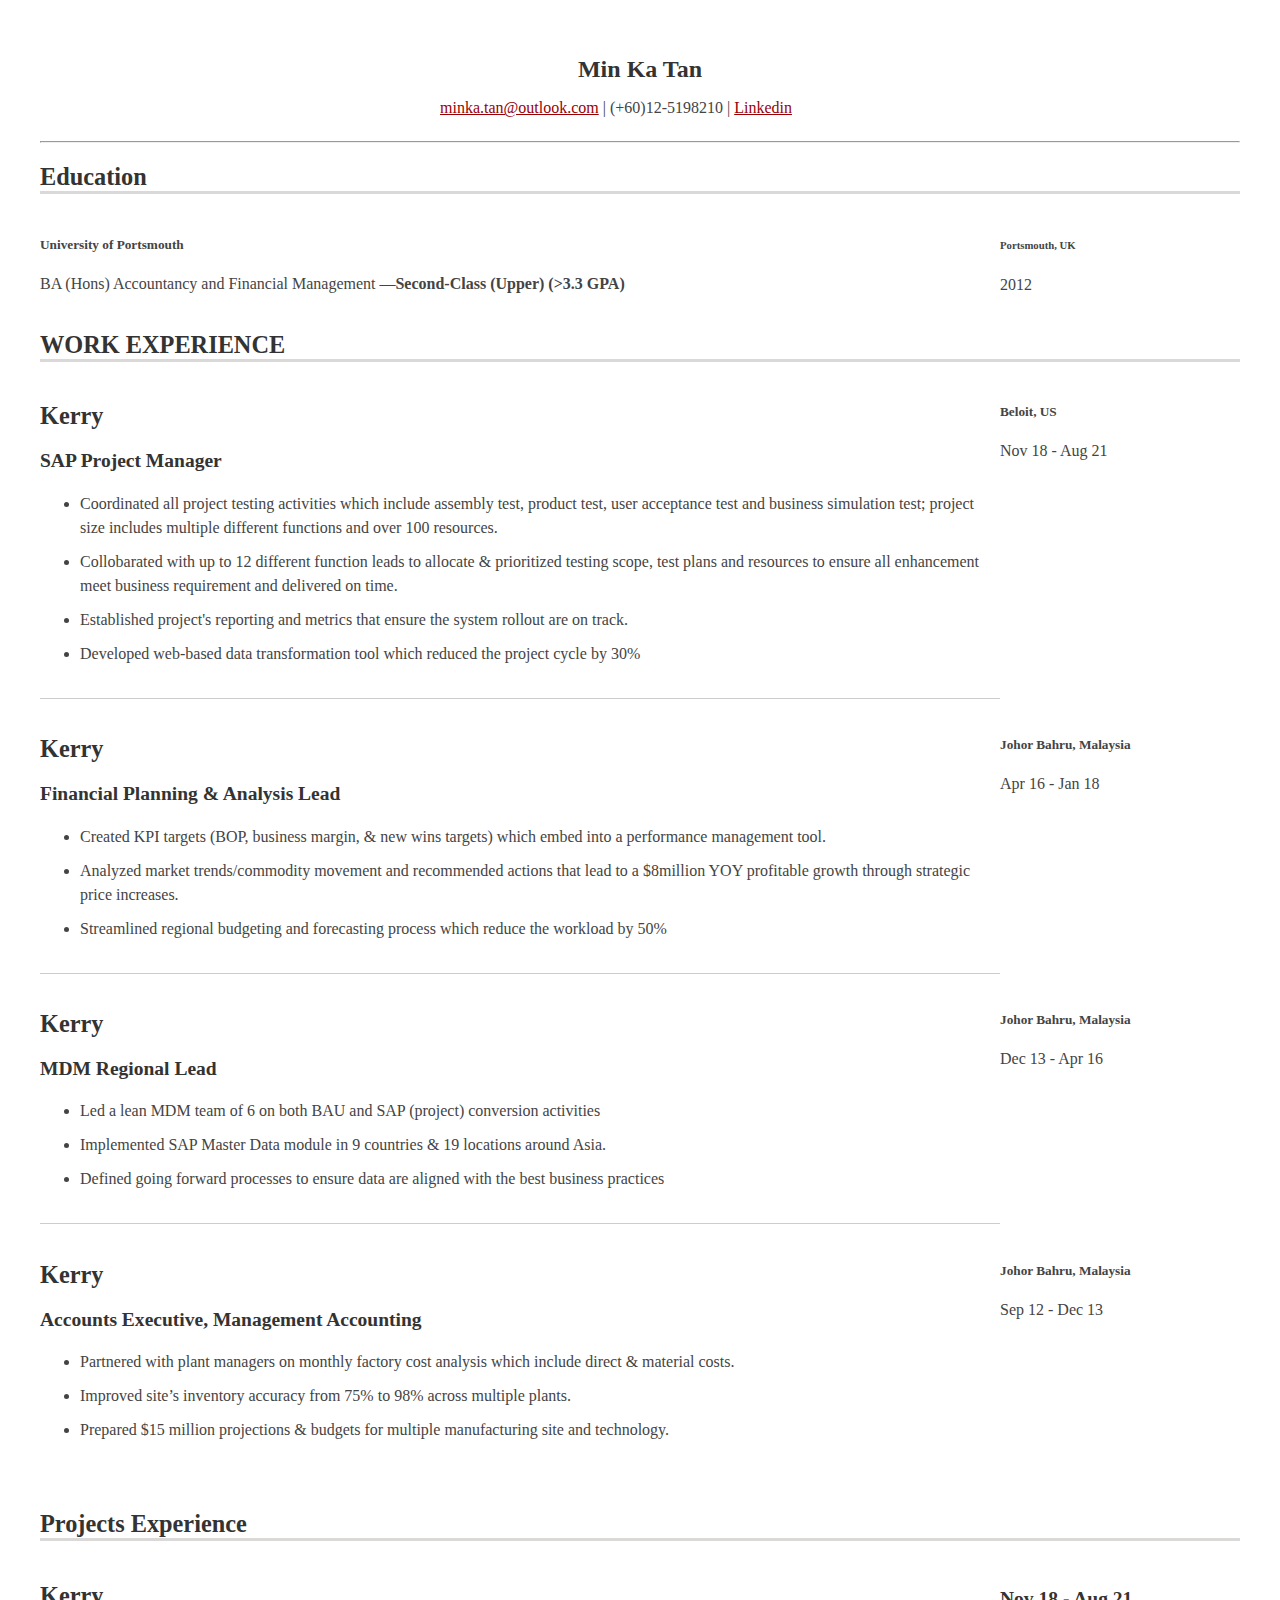
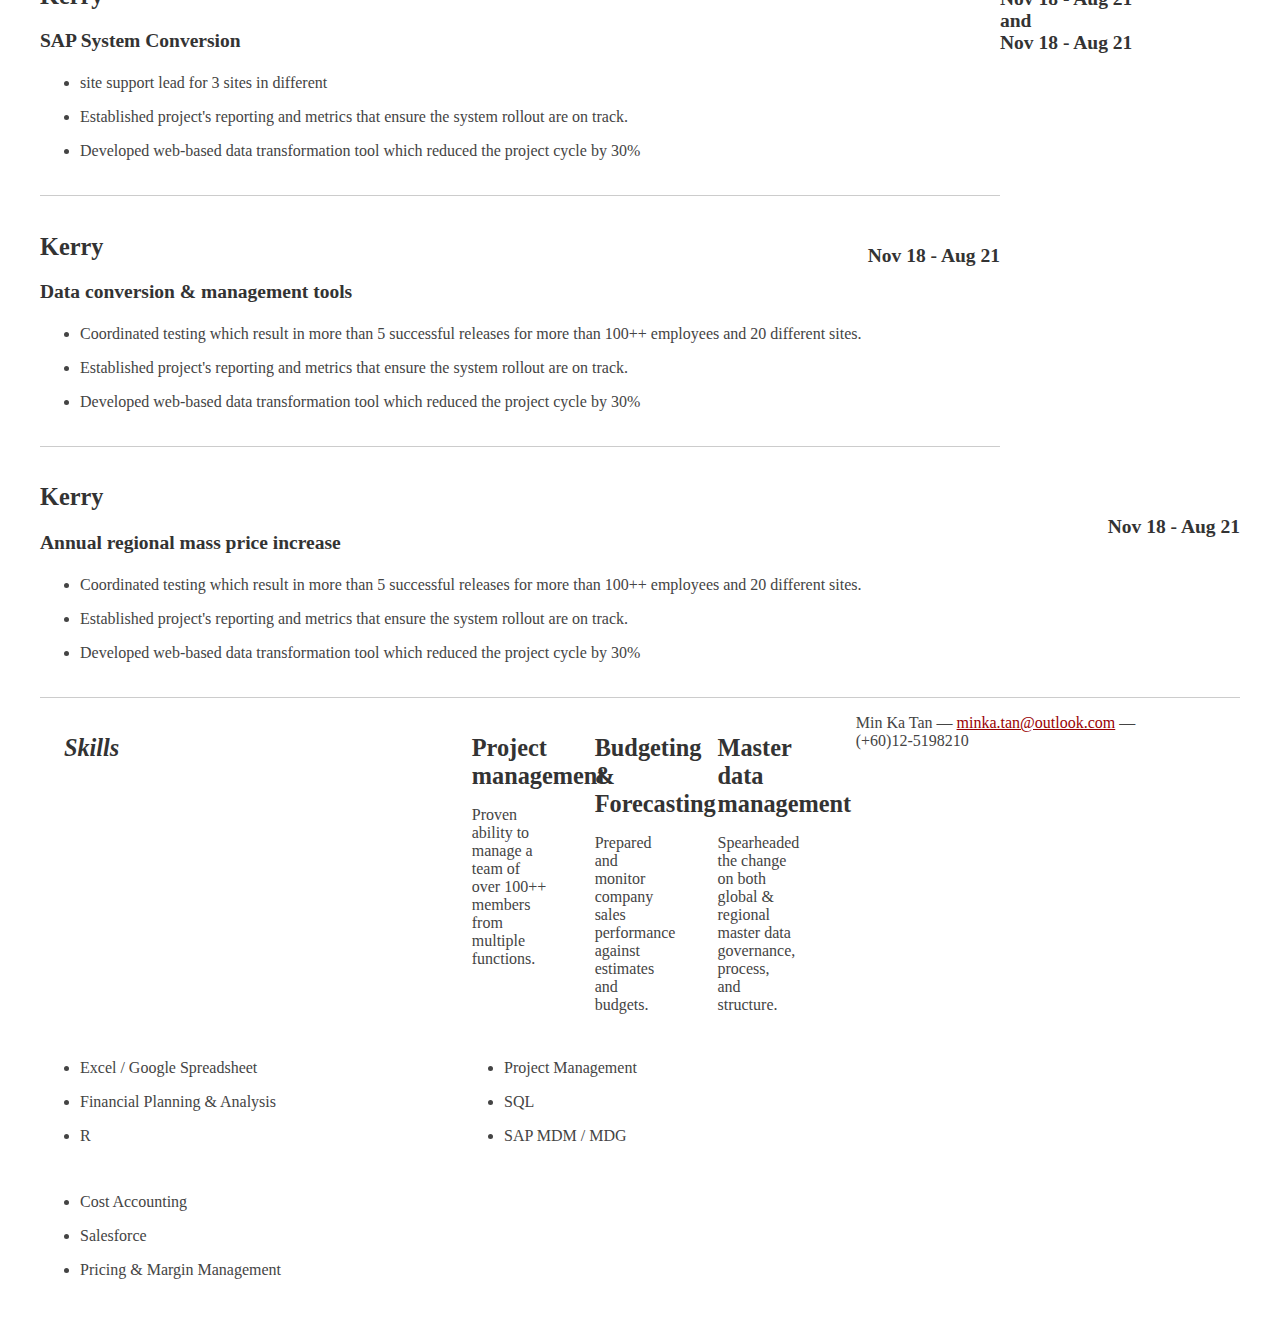
<file: resume.html>
<!DOCTYPE html>

<html lang="en">

<head>
    <meta charset="utf-8">
    <meta name="viewport" content="width=device-width, initial-scale=1, shrink-to-fit=no">
    <meta name="description" content="">
    <title>My Resume</title>
    
    <!-- Custom styles for this template -->
    <link href="styles.css" rel="stylesheet">
</head>
  
<body>
    <header>
        <div> 
            <h1>Min Ka Tan</h1>
            <p><a href="mailto:name@yourdomain.com">minka.tan@outlook.com</a> | (+60)12-5198210 | <a href="https://www.linkedin.com/in/minkatan/">Linkedin</a></p>
        </div>
    </header>
    <hr></hr>

<!--education-->
<h2 id = "boldsection">Education</h2>
<div class = "wrapper1">
    <div>
        <h5>University of Portsmouth</h5>
        <p>BA (Hons) Accountancy and Financial Management &mdash;<strong>Second-Class (Upper) (>3.3 GPA)</strong></p>
    </div>

    <div>
        <h6>Portsmouth, UK</h6>
        <p>2012</p>
    </div>
</div>

<h2 id = "boldsection">WORK EXPERIENCE</h2>
<div class = "wrapper1">
<!--job title, description, achievements and experience-->
    <div class="job">
        <h2>Kerry</h2>
        <h3>SAP Project Manager</h3>
            <ul>
                <li>Coordinated all project testing activities which include assembly test, product test, user acceptance test and business simulation test; project size includes multiple different functions and over 100 resources.</li>
                <li>Collobarated with up to 12 different function leads to allocate & prioritized testing scope, test plans and resources to ensure all enhancement meet business requirement and delivered on time.</li>
                <li>Established project's reporting and metrics that ensure the system rollout are on track.</li>
                <li>Developed web-based data transformation tool which reduced the project cycle by 30%</li>
            </ul>
    </div>

    <div>
        <h5>Beloit, US</h5>
        <p>Nov 18 - Aug 21</p>
    </div>

        <div class="job">
            <h2>Kerry</h2>
            <h3>Financial Planning & Analysis Lead</h3>
                <ul>
                    <li>Created KPI targets (BOP, business margin, & new wins targets) which embed into a performance management tool.</li>
                    <li>Analyzed market trends/commodity movement and recommended actions that lead to a $8million YOY profitable growth through strategic price increases.</li>
                    <li>Streamlined regional budgeting and forecasting process which reduce the workload by 50%</li>
                </ul>    
        </div>
    
        <div>
            <h5>Johor Bahru, Malaysia</h5>
            <p>Apr 16 - Jan 18</p>
        </div>


        <div class="job">
            <h2>Kerry</h2>
            <h3>MDM Regional Lead</h3>
                <ul>    
                    <li>Led a lean MDM team of 6 on both BAU and SAP (project) conversion activities</li>
                    <li>Implemented SAP Master Data module in 9 countries & 19 locations around Asia.</li>
                    <li>Defined going forward processes to ensure data are aligned with the best business practices</li> 
                </ul>
        </div>

        <div>
            <h5>Johor Bahru, Malaysia</h5>
            <p>Dec 13 - Apr 16</p>
        </div>


        <div class="job last">
            <h2>Kerry</h2>
            <h3>Accounts Executive, Management Accounting</h3>
                <ul>    
                    <li>Partnered with plant managers on monthly factory cost analysis which include direct & material costs.</li>
                    <li>Improved site’s inventory accuracy from 75% to 98% across multiple plants.</li>
                    <li>Prepared $15 million projections & budgets for multiple manufacturing site and technology.</li>
                </ul>
        </div>

        <div>
            <h5>Johor Bahru, Malaysia</h5>
            <p>Sep 12 - Dec 13</p>
        </div>
</div>


<!--PROJECT EXPERIENCE-->
<h2 id = "boldsection">Projects Experience</h2>
<div class = "wrapper1">
    <div class="job">
        <h2>Kerry</h2>
        <h3>SAP System Conversion</h3>
            <ul>
                <li>site support lead for 3 sites in different</li>
                <li>Established project's reporting and metrics that ensure the system rollout are on track.</li>
                <li>Developed web-based data transformation tool which reduced the project cycle by 30%</li>
            </ul>
    </div>

    <div>
        <h4>Nov 18 - Aug 21 <br> and <br> Nov 18 - Aug 21</h4>
    </div>

    <div class="job">
        <h2>Kerry</h2>
        <h3>Data conversion & management tools</h3>
        <h4>Nov 18 - Aug 21</h4>
            <ul>
                <li>Coordinated testing which result in more than 5 successful releases for more than 100++ employees and 20 different sites.</li>
                <li>Established project's reporting and metrics that ensure the system rollout are on track.</li>
                <li>Developed web-based data transformation tool which reduced the project cycle by 30%</li>
            </ul>
        </div>
    </div>

    <div class="job">
        <h2>Kerry</h2>
        <h3>Annual regional mass price increase</h3>
        <h4>Nov 18 - Aug 21</h4>
            <ul>
                <li>Coordinated testing which result in more than 5 successful releases for more than 100++ employees and 20 different sites.</li>
                <li>Established project's reporting and metrics that ensure the system rollout are on track.</li>
                <li>Developed web-based data transformation tool which reduced the project cycle by 30%</li>
            </ul>
        </div>
    </div>


<section class="yui-main">
        <div class="yui-u first">
            <h2>Skills</h2>
        </div>
                    <div class="yui-u">
                        <div class="talent">
                            <h2>Project management</h2>
                                <p>Proven ability to manage a team of over 100++ members from multiple functions.</p>
                        </div>
                        
                        <div class="talent">
                            <h2>Budgeting & Forecasting</h2>
                                <p>Prepared and monitor company sales performance against estimates and budgets.</p>
                        </div>
    
                        <div class="talent">
                            <h2>Master data management</h2>
                                <p>Spearheaded the change on both global & regional master data governance, process, and structure.</p>
                        </div>
                    </div>

                        <ul class="talent">
                            <li>Excel / Google Spreadsheet</li>
                            <li>Financial Planning & Analysis</li>
                            <li class="last">R</li>
                        </ul>
    
                        <ul class="talent">
                            <li>Project Management</li>
                            <li>SQL</li>
                            <li class="last">SAP MDM / MDG</li>
                        </ul>
    
                        <ul class="talent">
                            <li>Cost Accounting</li>
                            <li>Salesforce</li>
                            <li class="last">Pricing & Margin Management</li>
                        </ul>
                    </div>
</section>
    
    
<div id="ft">
    <p>Min Ka Tan &mdash; <a href="mailto:minka.tan@outlook.com">minka.tan@outlook.com</a> &mdash; (+60)12-5198210</p>
</div><!--// footer -->    


</body>
</html>
</file>
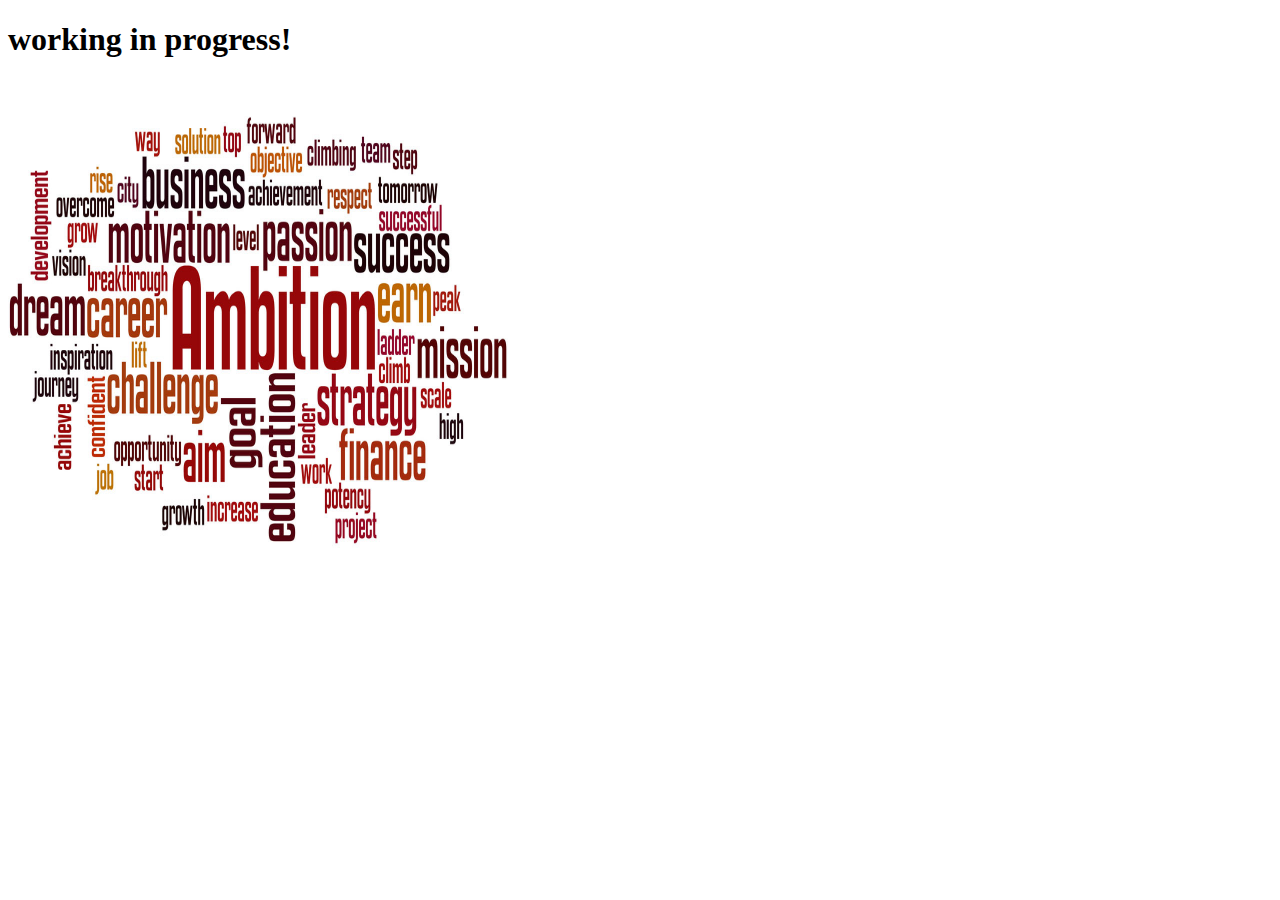
<file: wordcloud.html>
<!DOCTYPE html>

<html lang="en">
  <head>
    <title>WorldCloud</title>
        <h1>working in progress!</h1>
        <a><img src="word-cloud.jpg" alt="wordcloud_example" width="500" height="500"></a>
  </head>
</file>
<file: styles.css>
html {
  padding: 2rem;
  font-size: 16px;
  font-family:'Franklin Gothic Medium', 'Arial Narrow', Arial, sans-serif
}

body{
  min-height: 100vh;
}

main{
 background-color: rgba(146, 233, 134, 0.904);
 border: 1px solid white;
 padding: 20px; 
}

header{
  display: flex;
  justify-content: space-evenly;
  align-items: center;
  gap: 10px
}

h1 {
  font-size: 1.5rem;
  text-align: center;
  display: block;
}

main{
  margin-top: 10px;
}

section{
  position: relative;
}

/***STARTING HERE IS FOR RANDO.HTML***/

/*form on index.html*/
.sectionform{
  font-size: 1.25rem;
  padding-top: 100px;
  border-radius: 20px;
  outline: none;
}

/*form on rando.html*/
.submitsection_form{
  width: 100%;
  display: flex;
  justify-content: space-between;
}

.submitsection_form input,
.submitsection_form button {
  font-size: 1.25rem;
  padding: 10px;
  border-radius: 20px;
  outline: white;
}

.submitsection_form input{
  width: calc(100% - 100px);
}

.submitsection_form button{
  min-width: 48px;
  min-height: 48px;
  cursor: pointer;
  background-color: grey;
  color: white;
  letter-spacing: 1.5px;
  font-weight: bold;
}

.suggestionsection{
  padding-top: 30px;
  padding-bottom: 30px;
}

.suggestionsection a,
.suggestionsection a:hover,
.suggestionsection a:focus{
  color: white;
  text-decoration: none;
}

ol {
    margin-left: 20px;
    word-break: break-all;
    font-size: 1.2rem;
}

ol > ul {
  padding-bottom: 15px;
  margin-left: 20px;
  margin-bottom: 10px;
}

ul > li {
  margin-top: 10px;
}

offscreen { 
  position: absolute;
  left: -10000px;
}

.hidden {
  display: none; 
}

.entrysection{
  padding-top: 30px;
  padding-bottom: 30px;
}

/**END FOR RANDO.HTML**/

/***RESUME STYLE***/

/**grid**/

.wrapper1{
  display:grid;
  grid-template-columns: 80% 20%;
}

.wrapper2{
  display:grid;
  grid-template-columns: 80% 20%;
}

.rightresume{
  padding-top: 2em;
}

#boldsection{
  font-weight: bold;
  border-width: thin;
  border-bottom: solid rgb(219, 216, 216)
}

/***about me***/
.msg { padding: 10px; background: #222; position: relative; }
.msg h1 { color: #fff;  }
.msg a { margin-left: 20px; background: #408814; color: white; padding: 4px 8px; text-decoration: none; }
.msg a:hover { background: #266400; }

/***grids style overrides***/
body { font-family: Georgia; color: #444; }
#inner { padding: 10px 80px; margin: 80px auto; background: #f5f5f5; border: solid #666; border-width: 8px 0 2px 0; }
.grid { margin-bottom: 2em; padding-bottom: 2em; border-bottom: 1px solid #ccc; }

/***header body footer***/
#header { margin: 2.5em 0 3em 0; padding-bottom: 1.5em; border-bottom: 1px solid #ccc }
#header h2 { text-transform: uppercase; letter-spacing: 2px; }
#body, #footer { margin-bottom: 2em; }

/***footer***/
#footer { padding: 1em 0 5em 0; font-size: 92%; border-top: 1px solid #ccc; text-align: center; }
#footer p { margin-bottom: 0; text-align: center;   }

/***others style***/
#header h1 { font-size: 48px; text-transform: uppercase; letter-spacing: 3px; }
h2 { font-size: 152% }
h3, h4 { font-size: 122%; }
h1, h2, h3, h4 { color: #333; }
p { font-size: 100%; line-height: 18px; padding-right: 3em; }
a { color: #990003 }
a:hover { text-decoration: none; }
strong { font-weight: bold; }
li { line-height: 24px;}
p.enlarge { font-size: 144%; padding-right: 6.5em; line-height: 24px; }
p.enlarge span { color: #000 }
.contact-info { margin-top: 7px; }
.first h2 { font-style: italic; }
.last { border-bottom: 0 }

/***section styles***/

.resumeleft{
  max-width: 75%;
}

.resumeleft h2{
  text-decoration: underline;
}
.resumeright{
  float: right;

}

.job { position: relative; margin-bottom: 1em; padding-bottom: 1em; border-bottom: 1px solid #ccc; }
.job h4 { position: absolute; top: 0.35em; right: 0 }
.job p { margin: 0.75em 0 3em 0; }

.last { border: none; }
.skills-list ul { margin: 0; }
.skills-list li { margin: 3px 0; padding: 3px 0; }
.skills-list li span { font-size: 152%; display: block; margin-bottom: -2px; padding: 0 }
.talent { width: 32%; float: left }
.talent h2 { margin-bottom: 6px; }

#srt-ttab { margin-bottom: 100px; text-align: center;  }
#srt-ttab img.last { margin-top: 20px }

/***override to force 1/8th width grids***/

.grid .grid-width{width:80.2%;}
.grid div.first{width:12.3%;}

/***check***/

#doc2{width:73.076em;*width:71.25em;}
.yui-t7 {margin:auto;text-align:left;width:57.69em;*width:56.25em;}
.yui-t7 {display:block;margin:0 0 1em 0;}
.yui-u {
  float:left;
  width:100%;
  width:32%;margin-left:1.99%;
}
</file>
